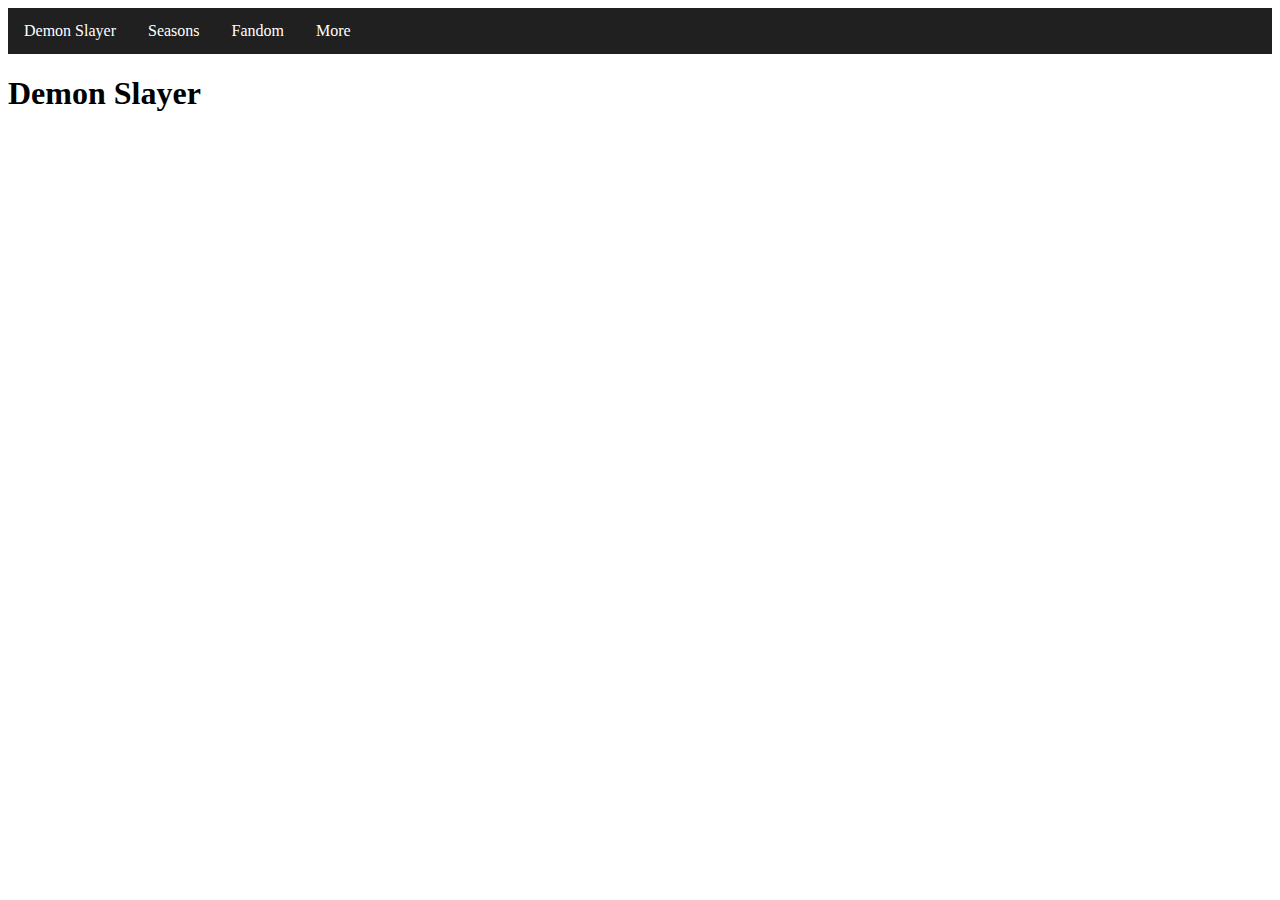
<file: index.html>
<!DOCTYPE html>
<html lang="en">
<head>
    <meta charset="UTF-8">
    <meta name="viewport" content="width=device-width, initial-scale=1.0">
    <link rel="stylesheet" href="style.css">
    <title>Demon Slayer</title>
</head>
<body>

    <ul>
        <li><a href="characters.html">Demon Slayer</a></li>
        <li><a href="seasons.html">Seasons</a></li>
        <li><a href="fandom.html">Fandom</a></li>
        <li><a href="more.html">More</a></li>
    </ul>
    
    <h1>Demon Slayer</h1>
</body>
</html>
</file>
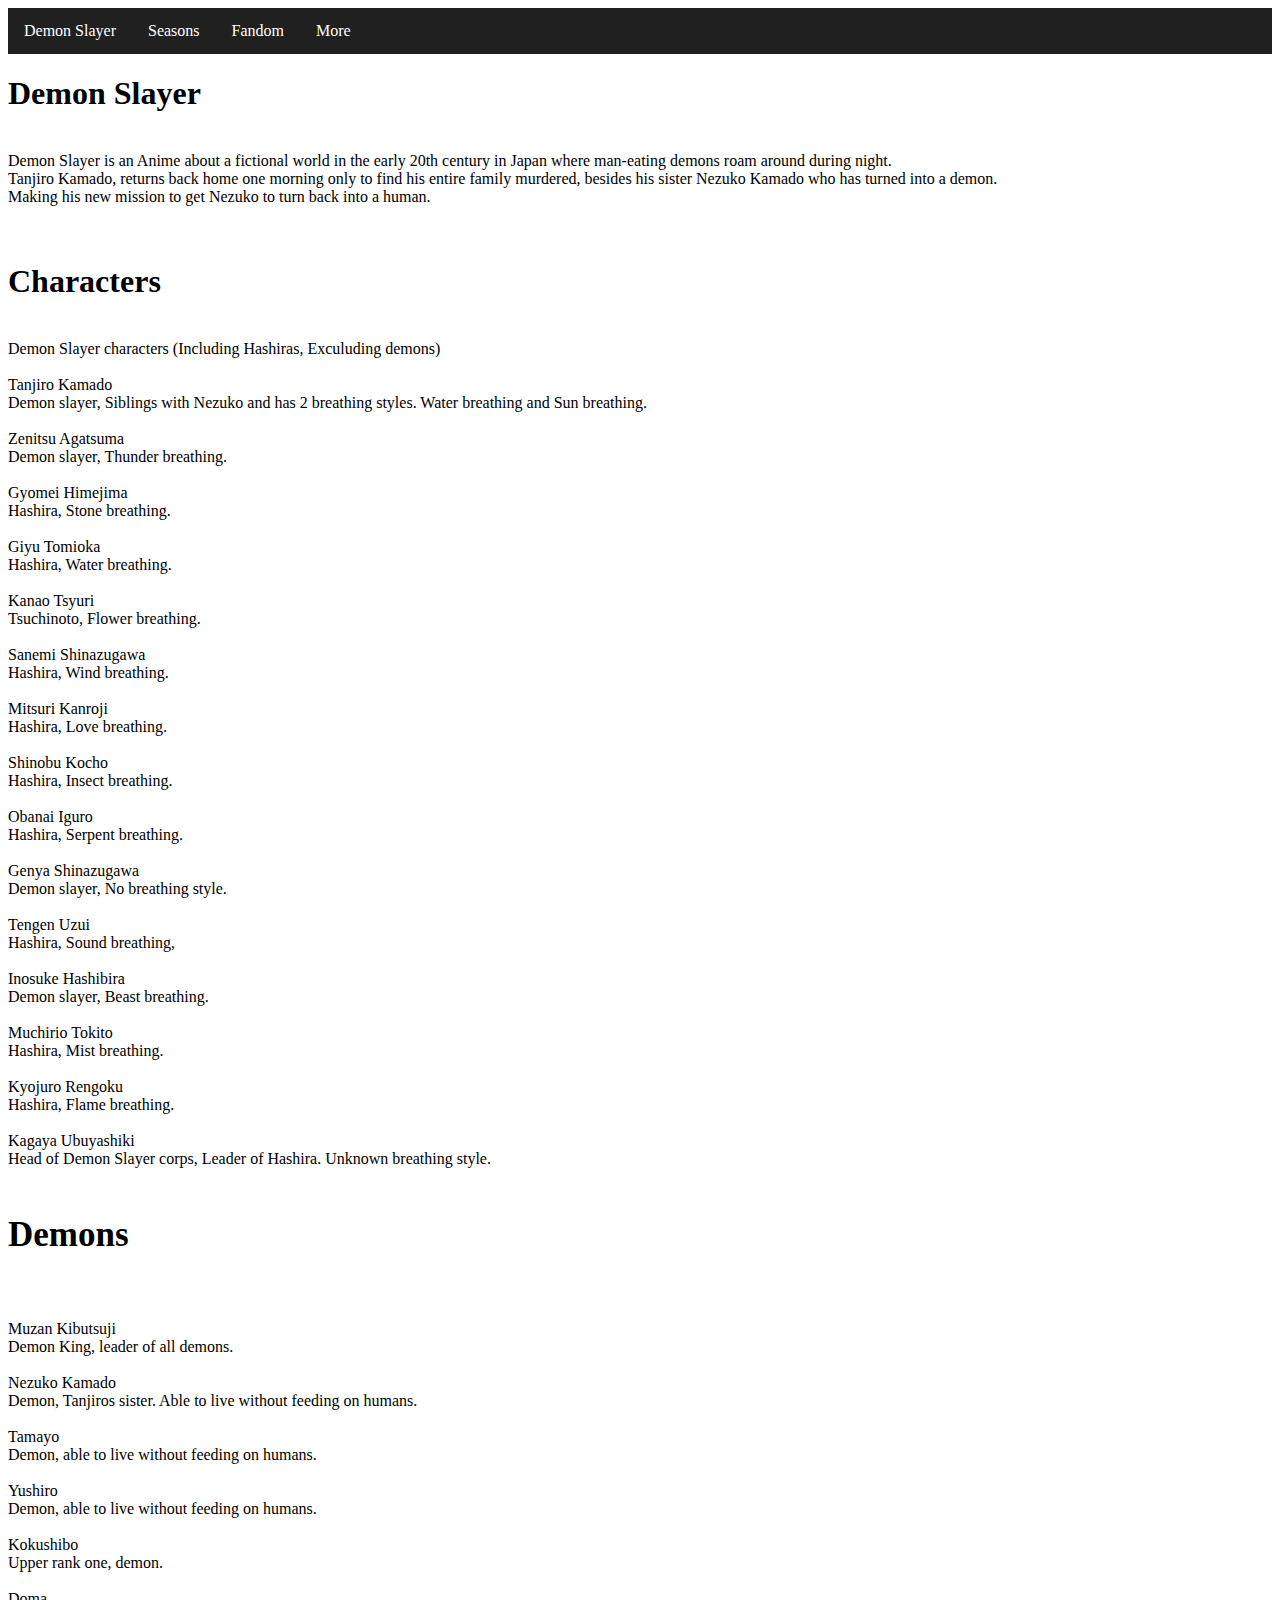
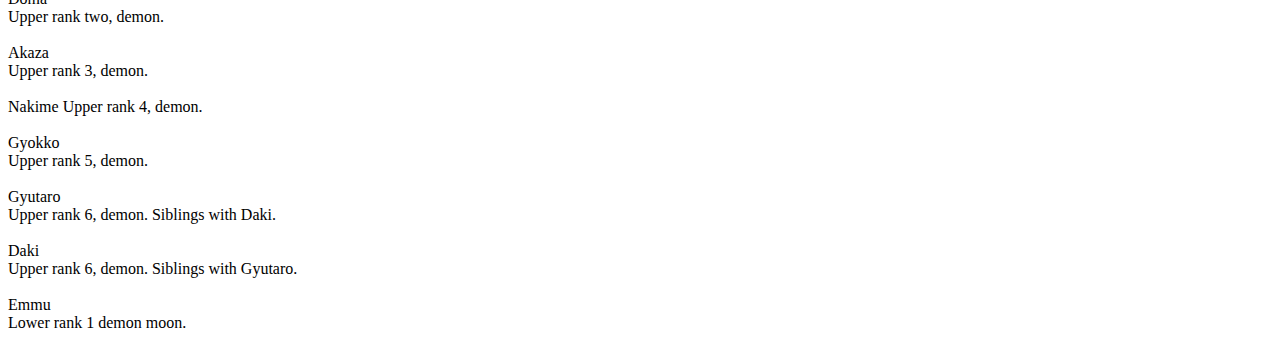
<file: characters.html>
<!DOCTYPE html>
<html lang="en">
<head>
    <meta charset="UTF-8">
    <meta name="viewport" content="width=device-width, initial-scale=1.0">
    <link rel="stylesheet" href="style.css">
    <title>Demon Slayer</title>
</head>
<body>

    <ul>
        <li><a href="characters.html">Demon Slayer</a></li>
        <li><a href="seasons.html">Seasons</a></li>
        <li><a href="fandom.html">Fandom</a></li>
        <li><a href="more.html">More</a></li>
    </ul>
    
    <h1>Demon Slayer</h1>
<br>
    Demon Slayer is an Anime about a fictional world in the early 20th century in Japan where man-eating demons roam around during night. <br> Tanjiro Kamado, returns back home one morning only to find his entire family murdered, besides his sister Nezuko Kamado who has turned into a demon. <br> Making his new mission to get Nezuko to turn back into a human.

<br> 
<br>
<br>
    <h1>Characters</h1>
<br>
Demon Slayer characters (Including Hashiras, Exculuding demons)
<br>
<br>
Tanjiro Kamado <br>
Demon slayer, Siblings with Nezuko and has 2 breathing styles. Water breathing and Sun breathing.
<br>
<br>
Zenitsu Agatsuma <br>
Demon slayer, Thunder breathing.
<br>
<br>
Gyomei Himejima <br>
Hashira, Stone breathing.
<br>
<br>
Giyu Tomioka <br>
Hashira, Water breathing.
<br>
<br>
Kanao Tsyuri <br>
Tsuchinoto, Flower breathing.
<br>
<br>
Sanemi Shinazugawa <br>
Hashira, Wind breathing.
<br>
<br>
Mitsuri Kanroji <br>
Hashira, Love breathing.
<br>
<br>
Shinobu Kocho <br>
Hashira, Insect breathing.
<br>
<br>
Obanai Iguro <br>
Hashira, Serpent breathing.
<br>
<br>
Genya Shinazugawa <br>
Demon slayer, No breathing style.
<br>
<br>
Tengen Uzui <br>
Hashira, Sound breathing,
<br>
<br>
Inosuke Hashibira <br>
Demon slayer, Beast breathing.
<br>
<br>
Muchirio Tokito <br>
Hashira, Mist breathing.
<br>
<br>
Kyojuro Rengoku <br>
Hashira, Flame breathing.
<br>
<br>
Kagaya Ubuyashiki <br>
Head of Demon Slayer corps, Leader of Hashira. Unknown breathing style.
<br>
<br>
<h2>Demons</h2>
<br>
<br>
Muzan Kibutsuji <br>
Demon King, leader of all demons.
<br>
<br>
Nezuko Kamado <br>
Demon, Tanjiros sister. Able to live without feeding on humans.
<br> <br>
Tamayo <br>
Demon, able to live without feeding on humans.
<br><br>
Yushiro <br>
Demon, able to live without feeding on humans.
<br><br>
Kokushibo <br>
Upper rank one, demon.
<br><br>
Doma <br>
Upper rank two, demon.
<br><br>
Akaza <br>
Upper rank 3, demon.
<br><br>
Nakime
Upper rank 4, demon.
<br><br>
Gyokko <br>
Upper rank 5, demon.
<br><br>
Gyutaro <br>
Upper rank 6, demon. Siblings with Daki.
<br><br>
Daki <br>
Upper rank 6, demon. Siblings with Gyutaro.
<br><br>
Emmu <br>
Lower rank 1 demon moon.
<br><br>


</body>
</html>
</file>
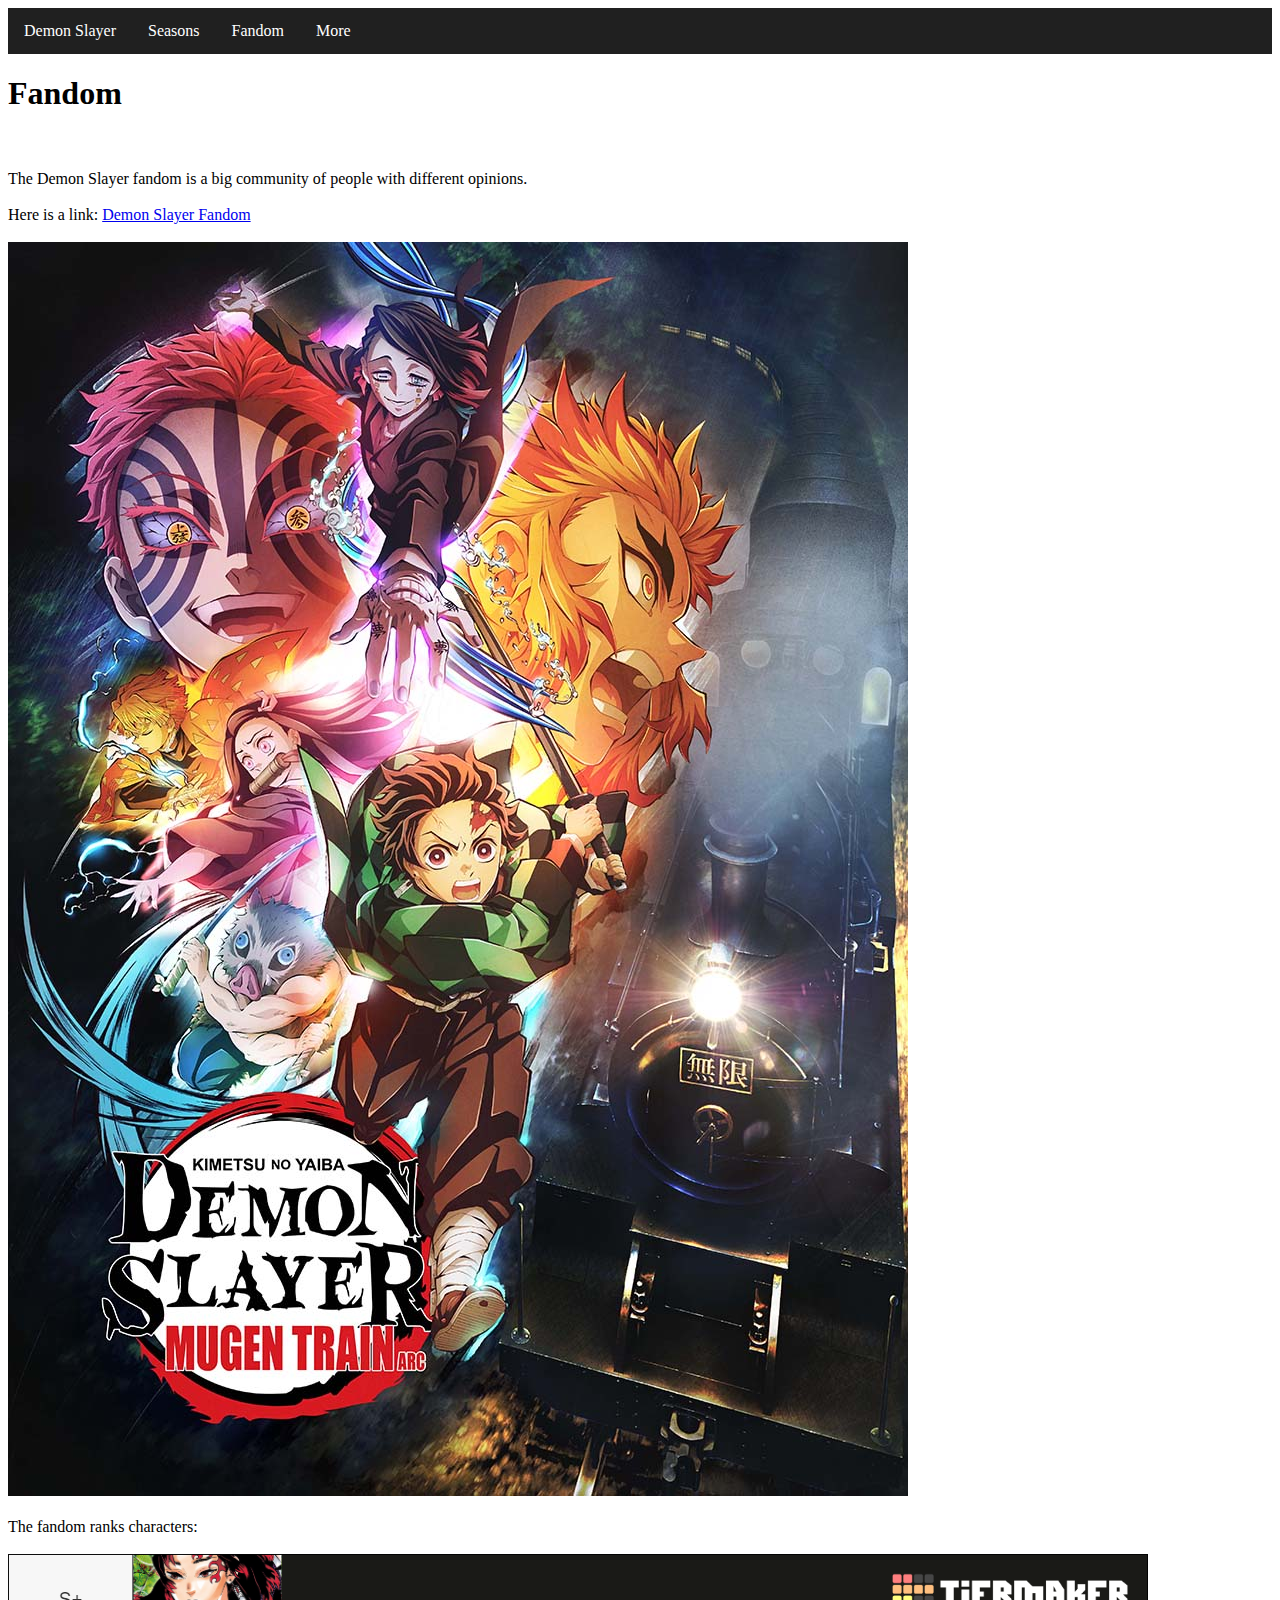
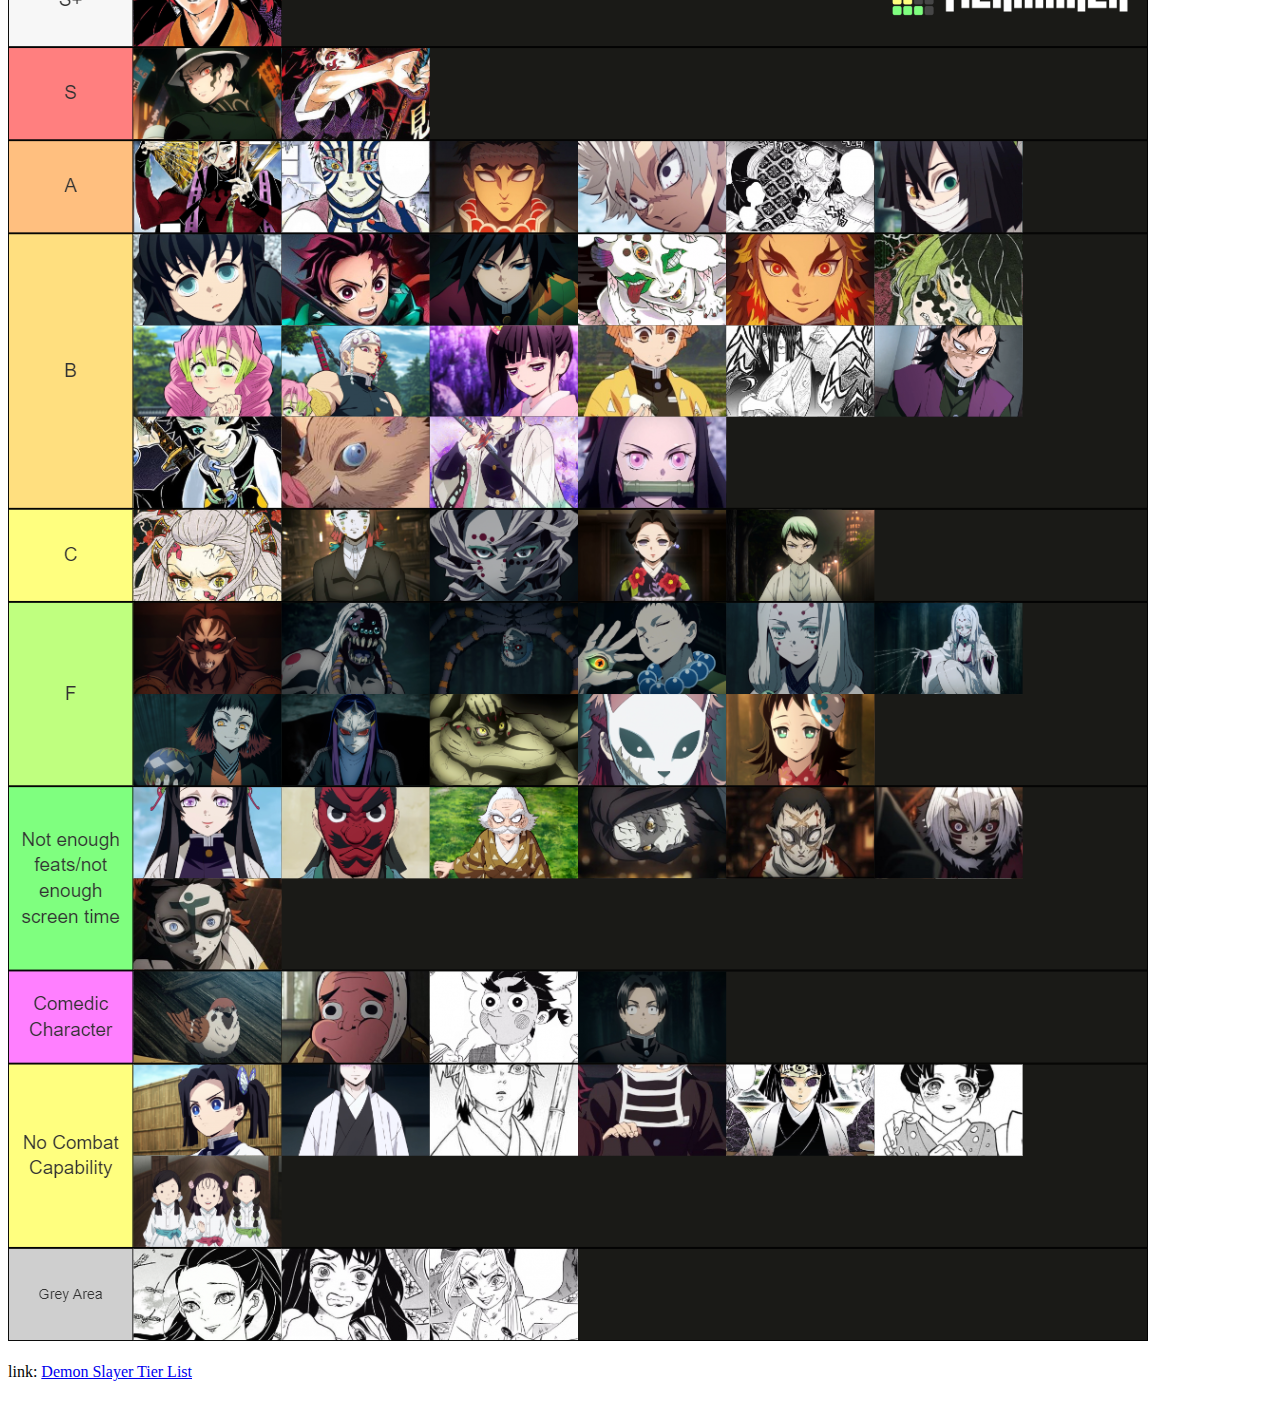
<file: fandom.html>
<!DOCTYPE html>
<html lang="en">
<head>
    <meta charset="UTF-8">
    <meta name="viewport" content="width=device-width, initial-scale=1.0">
    <link rel="stylesheet" href="style.css">
    <title>Demon Slayer</title>
</head>
<body>

    <ul>
        <li><a href="characters.html">Demon Slayer</a></li>
        <li><a href="seasons.html">Seasons</a></li>
        <li><a href="fandom.html">Fandom</a></li>
        <li><a href="more.html">More</a></li>
    </ul>
    
    <h1>Fandom</h1>

    <br><br>
    The Demon Slayer fandom is a big community of people with different opinions. <br><br>
    Here is a link: <a href="https://kimetsu-no-yaiba.fandom.com/wiki/Kimetsu_no_Yaiba_Wiki" target="_blank">Demon Slayer Fandom</a><br><br>

    <img src="demonslayer.jpg">

    <br><br>
    The fandom ranks characters:
    <br><br>

    <img src="demonslayertierlist.png">

    <br><br>
    link: <a href="https://www.reddit.com/r/KimetsuNoYaiba/comments/w11y8f/demon_slayer_tier_list_powerscale/?rdt=61310" target="_blank">Demon Slayer Tier List</a><br><br>

</html>
</file>
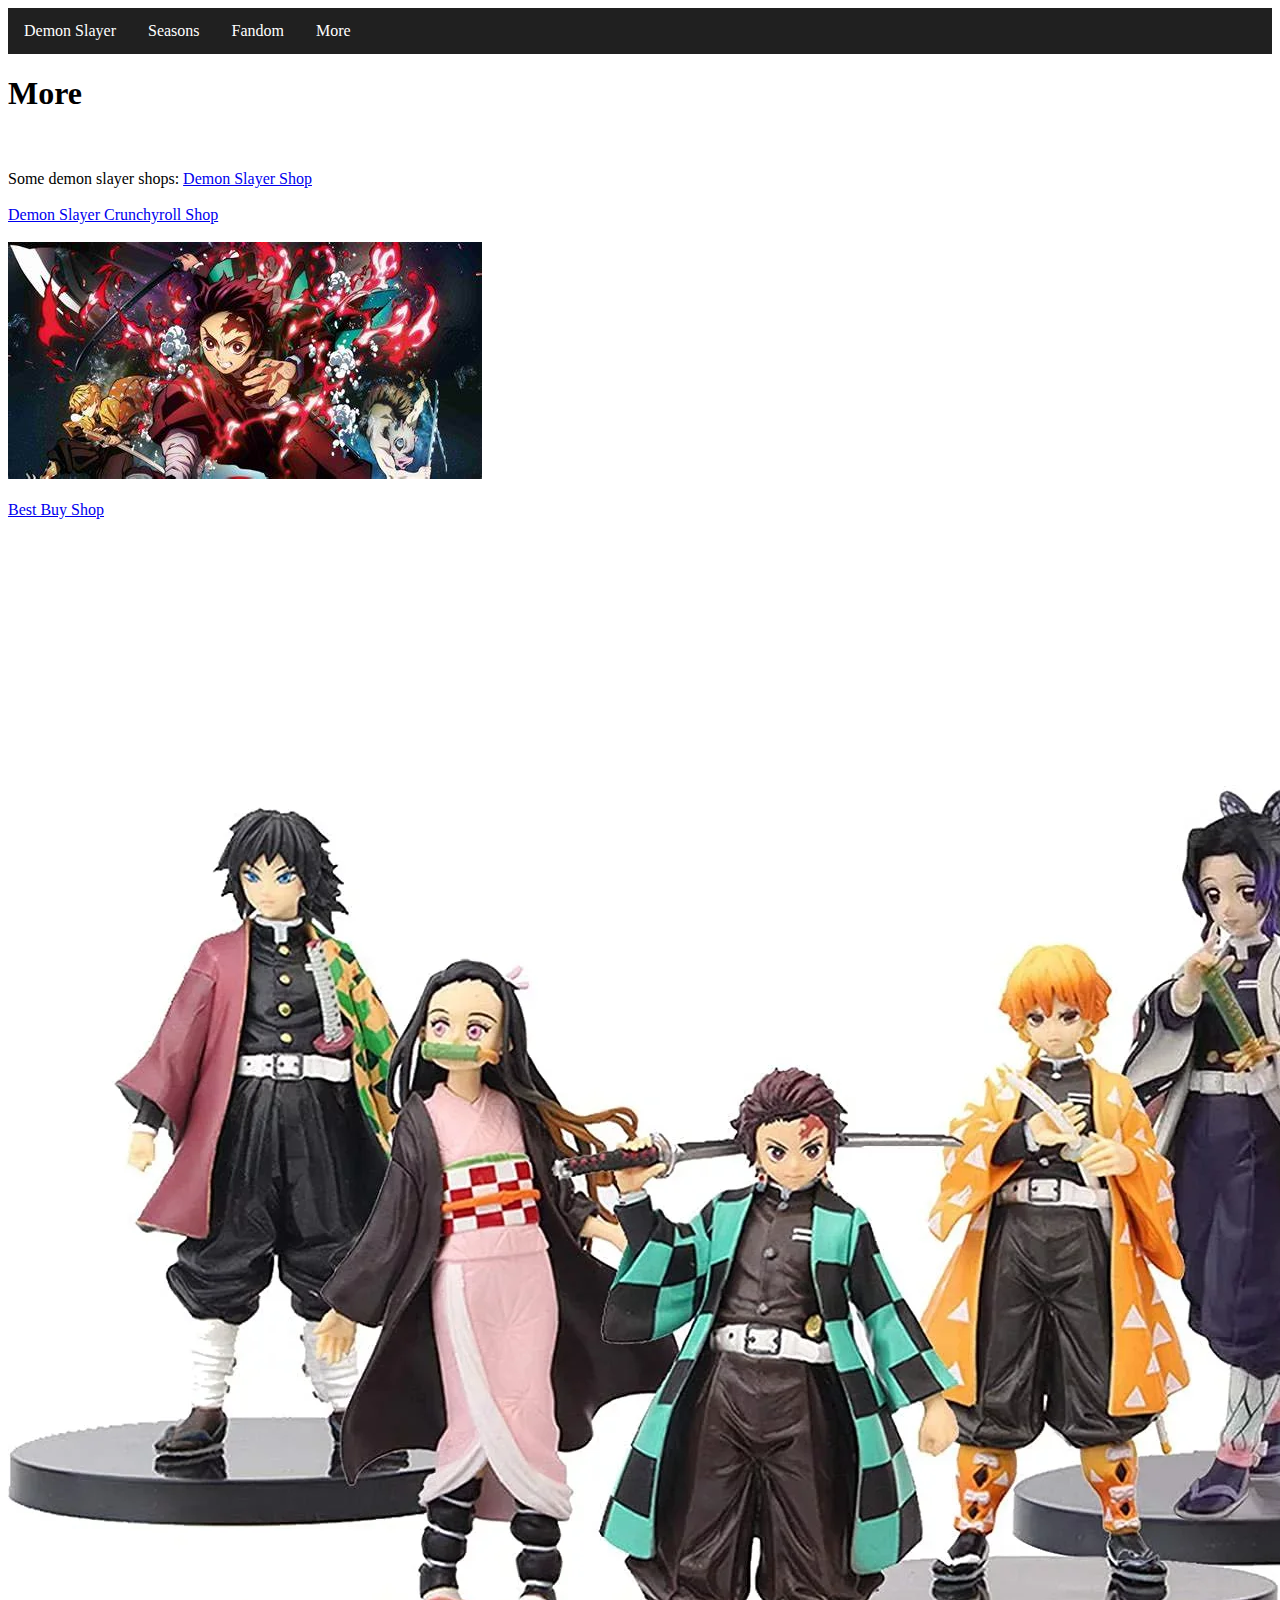
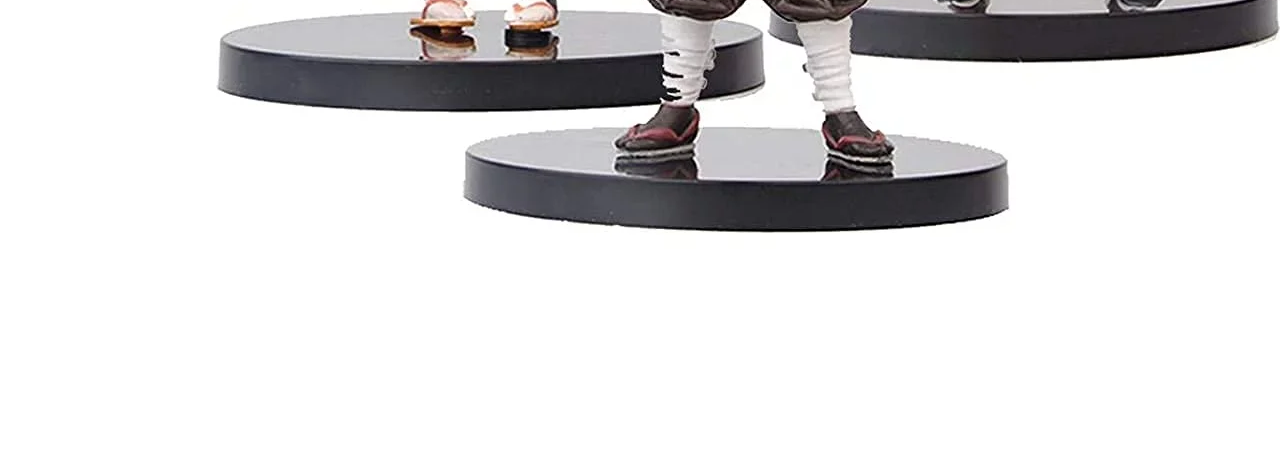
<file: more.html>
<!DOCTYPE html>
<html lang="en">
<head>
    <meta charset="UTF-8">
    <meta name="viewport" content="width=device-width, initial-scale=1.0">
    <link rel="stylesheet" href="style.css">
    <title>Demon Slayer</title>
</head>
<body>

    <ul>
        <li><a href="characters.html">Demon Slayer</a></li>
        <li><a href="seasons.html">Seasons</a></li>
        <li><a href="fandom.html">Fandom</a></li>
        <li><a href="more.html">More</a></li>
    </ul>
    
    <h1>More</h1>

    <br><br>
    Some demon slayer shops: <a href="https://kimetsunoyaiba.com/" target="_blank">Demon Slayer Shop</a>
   <br><br> <a href="https://store.crunchyroll.com/collections/demon-slayer-kimetsu-no-yaiba/" target="_blank">Demon Slayer Crunchyroll Shop </a>
<br><br>
    <img src="demonslayer3.pjeg.jpg">
<br><br>
<a href="https://www.bestbuy.ca/en-ca/shop/toys-games-education/demon-slayer-collectibles" target="_blank">Best Buy Shop</a>
<br><br>
<img src="demonslayerfigures.webp">




</body>
</html>
</file>
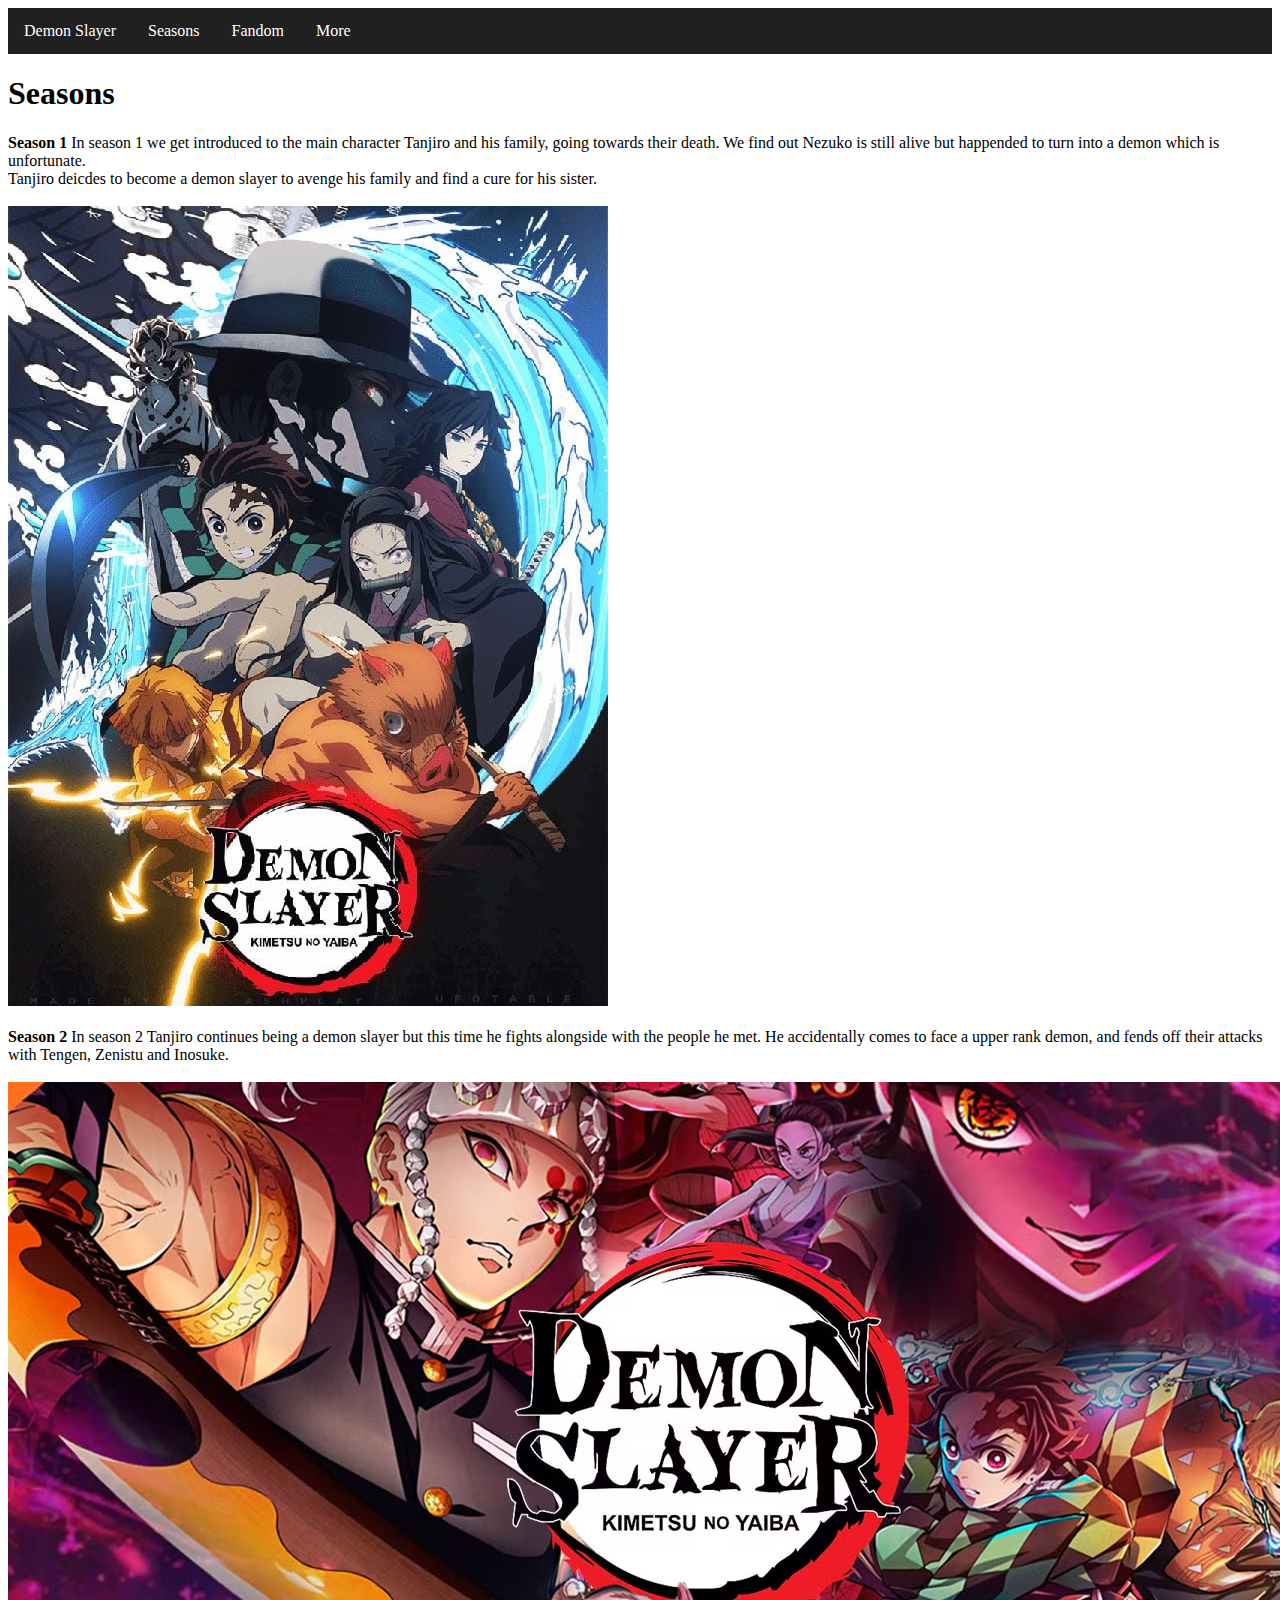
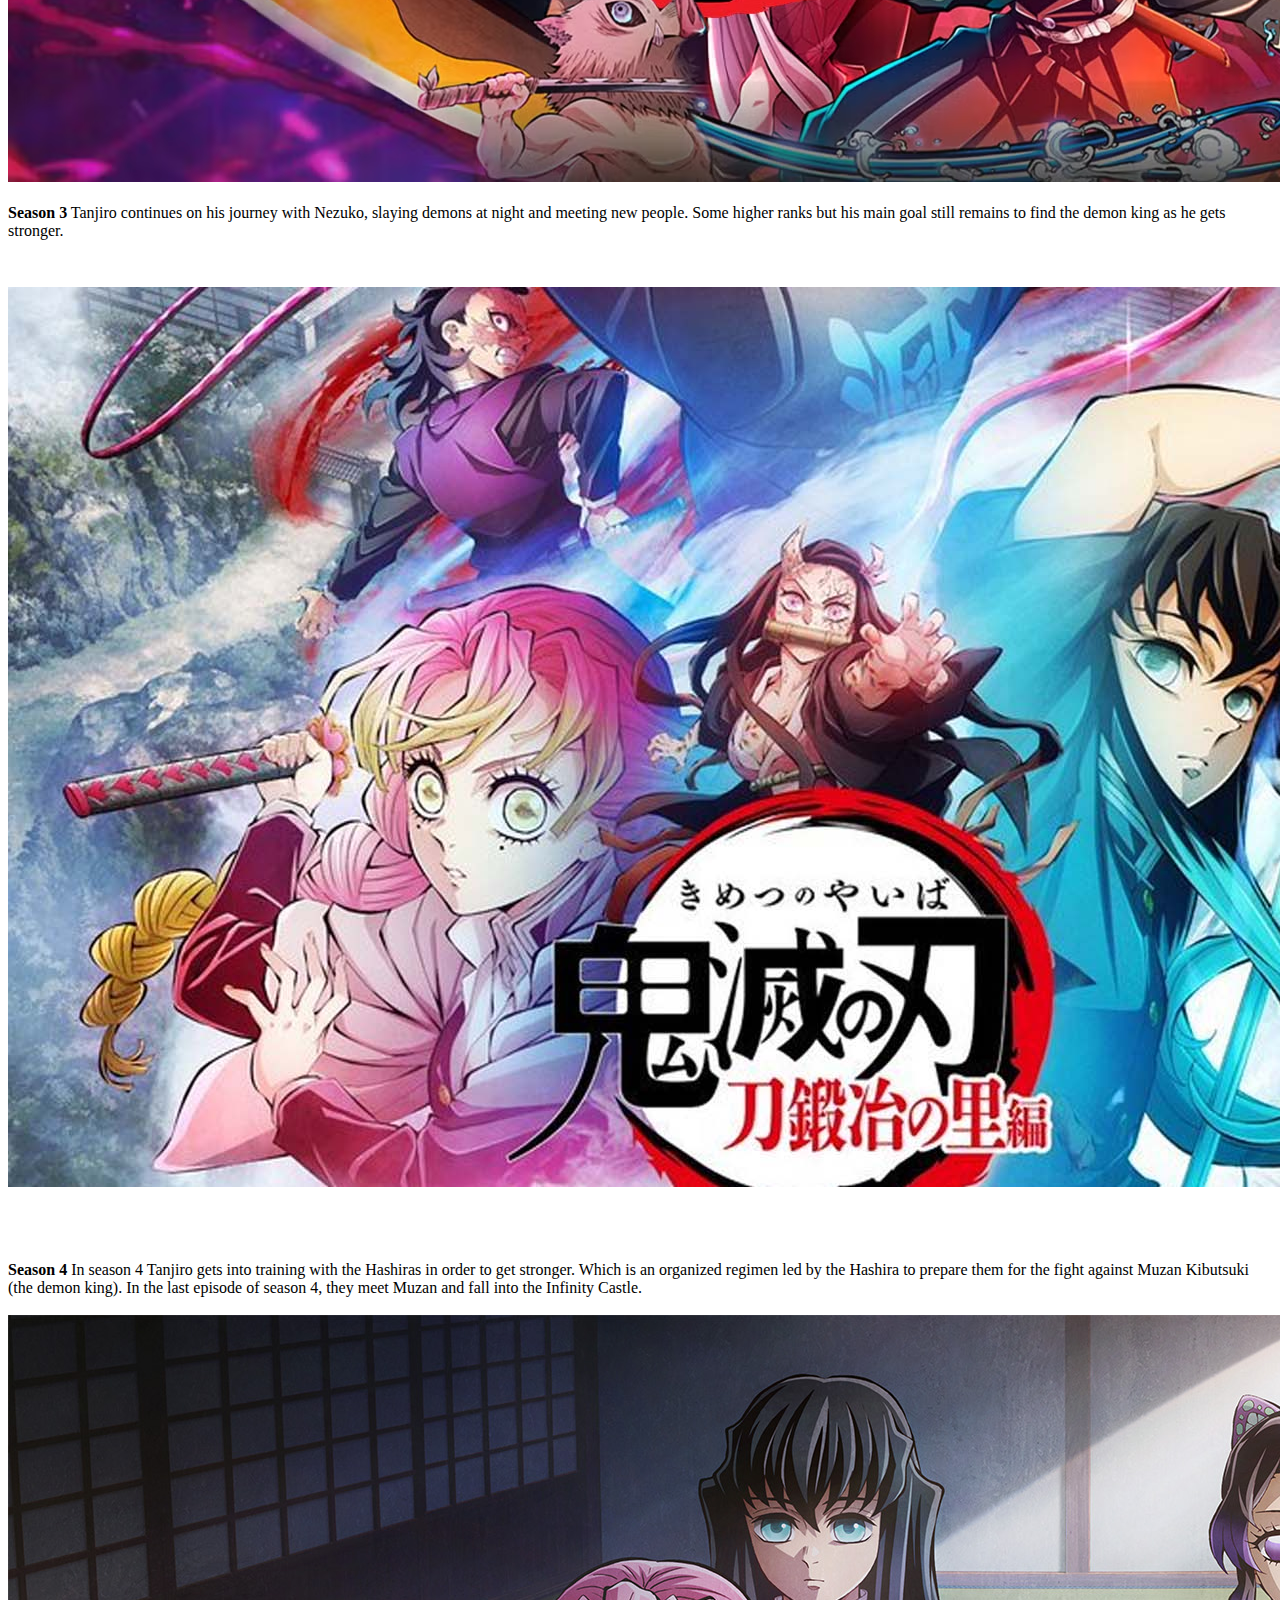
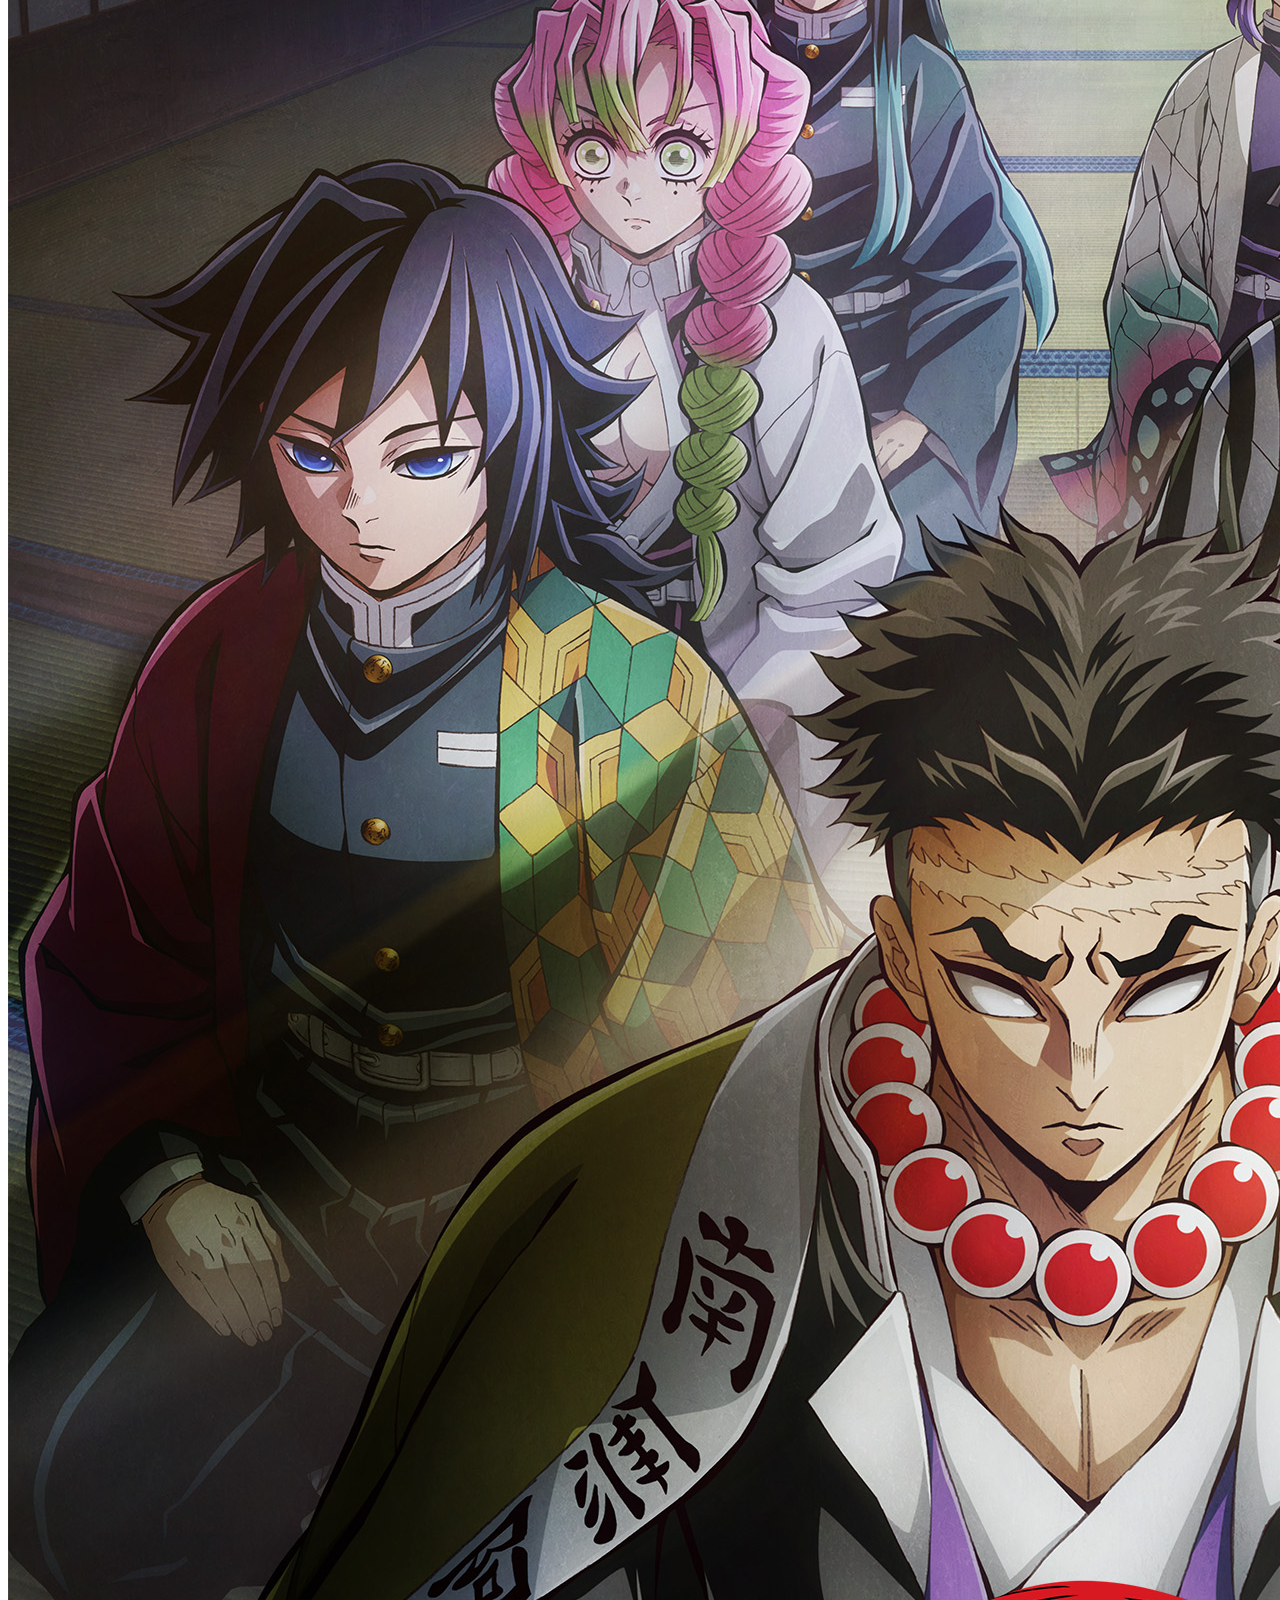
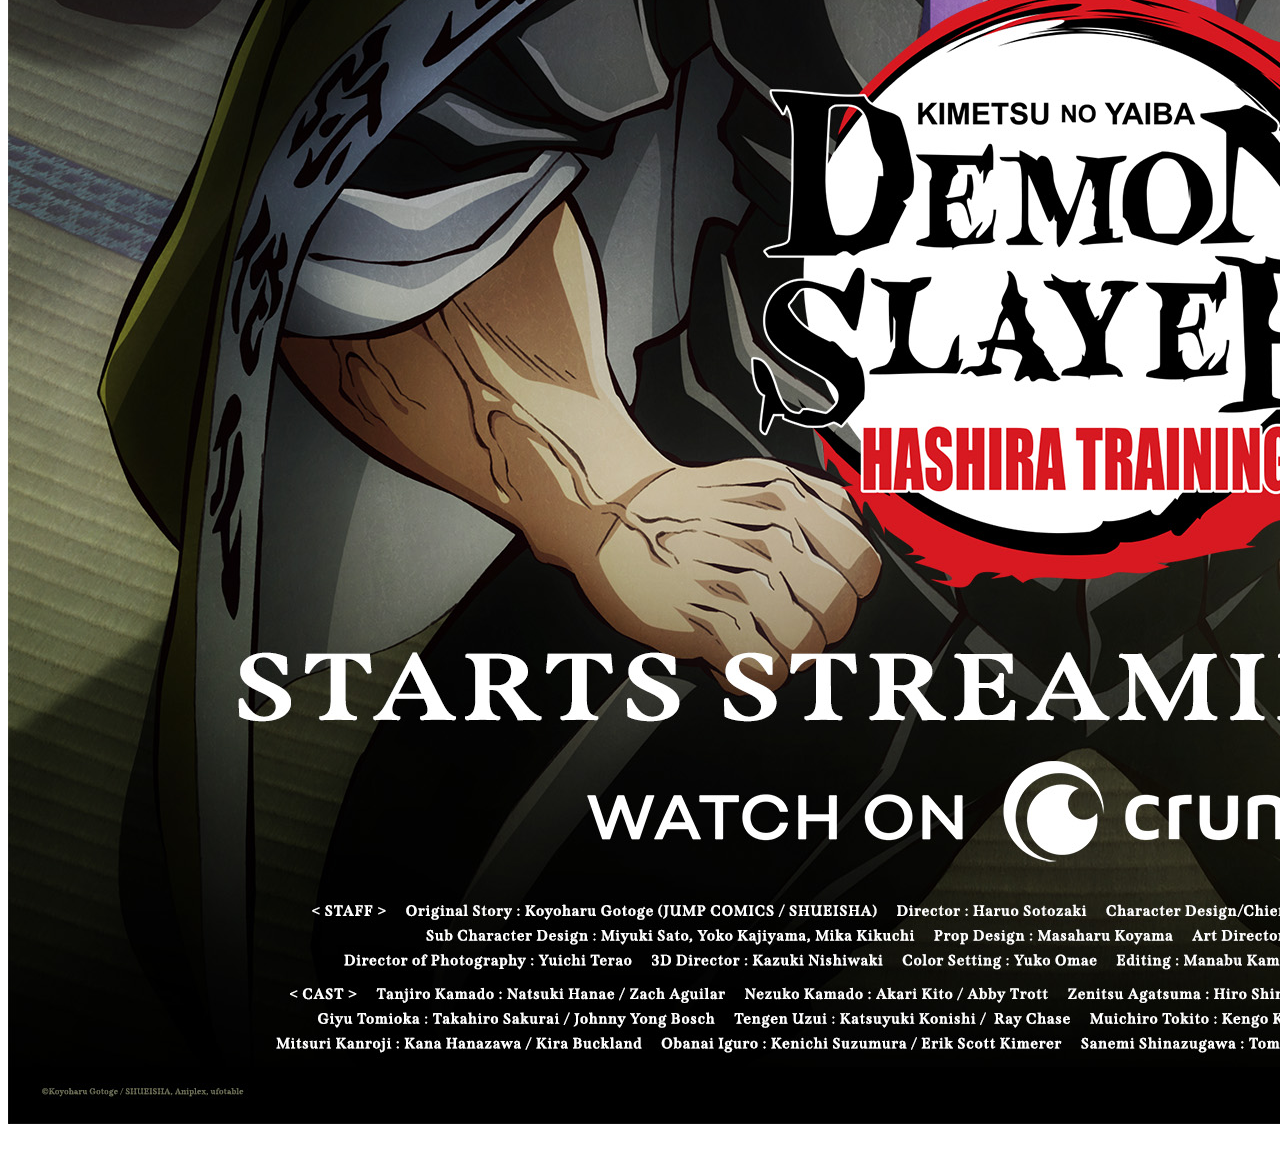
<file: seasons.html>
<!DOCTYPE html>
<html lang="en">
<head>
    <meta charset="UTF-8">
    <meta name="viewport" content="width=device-width, initial-scale=1.0">
    <link rel="stylesheet" href="style.css">
    <title>Demon Slayer</title>
</head>
<body>

    <ul>
        <li><a href="characters.html">Demon Slayer</a></li>
        <li><a href="seasons.html">Seasons</a></li>
        <li><a href="fandom.html">Fandom</a></li>
        <li><a href="more.html">More</a></li>
    </ul>
    
    <h1>Seasons</h1>

    <b>Season 1</b>
In season 1 we get introduced to the main character Tanjiro and his family,
going towards their death. We find out Nezuko is still alive
but happended to turn into a demon which is unfortunate. <br> Tanjiro deicdes to become a demon slayer to avenge his family and find a cure for his sister.
<br>
<br>
<img src="demonslayerseasonone.jpg">
<br><br>
<b>Season 2</b>
In season 2 Tanjiro continues being a demon slayer but this time he fights alongside with the people he met. He accidentally comes to face a upper rank demon, and fends off their attacks with Tengen, Zenistu and Inosuke. 
<br> <br>
<img src="demonslayerseasontwo.avif">
<br><br>
<b>Season 3</b>
Tanjiro continues on his journey with Nezuko, slaying demons at night and meeting new people. Some higher ranks but his main goal still remains to find the demon king as he gets stronger.
<br><br>
<h2><img src="demonslayerseasonthree.jpg"></h2>
<br><br>
<b>Season 4</b>
In season 4 Tanjiro gets into training with the Hashiras in order to get stronger. Which is an organized regimen led by the Hashira to prepare them for the fight against Muzan Kibutsuki (the demon king). In the last episode of season 4, they meet Muzan and fall into the Infinity Castle.
<br><br>
<img src="demonslayerseasonfour.jpg">
<br><br>

</body>
</html>
</file>
<file: style.css>
ul {
    list-style-type: none;
    margin: 0;
    padding: 0;
    overflow: hidden;
    background-color: #202020;
  }
  
  li {
    float: left;
  }
  
  li a {
    display: block;
    color: white;
    text-align: center;
    padding: 14px 16px;
    text-decoration: none;
  }
  
  li a:hover:not(.active) {
    background-color: #721717;
  }
  
  .active {
    background-color: #6e1010;
  }

  html,body {
background-color: white;
color: black

}

h2 {
  font-size: 35px;
  border-image-width: 20px;
}
</file>
